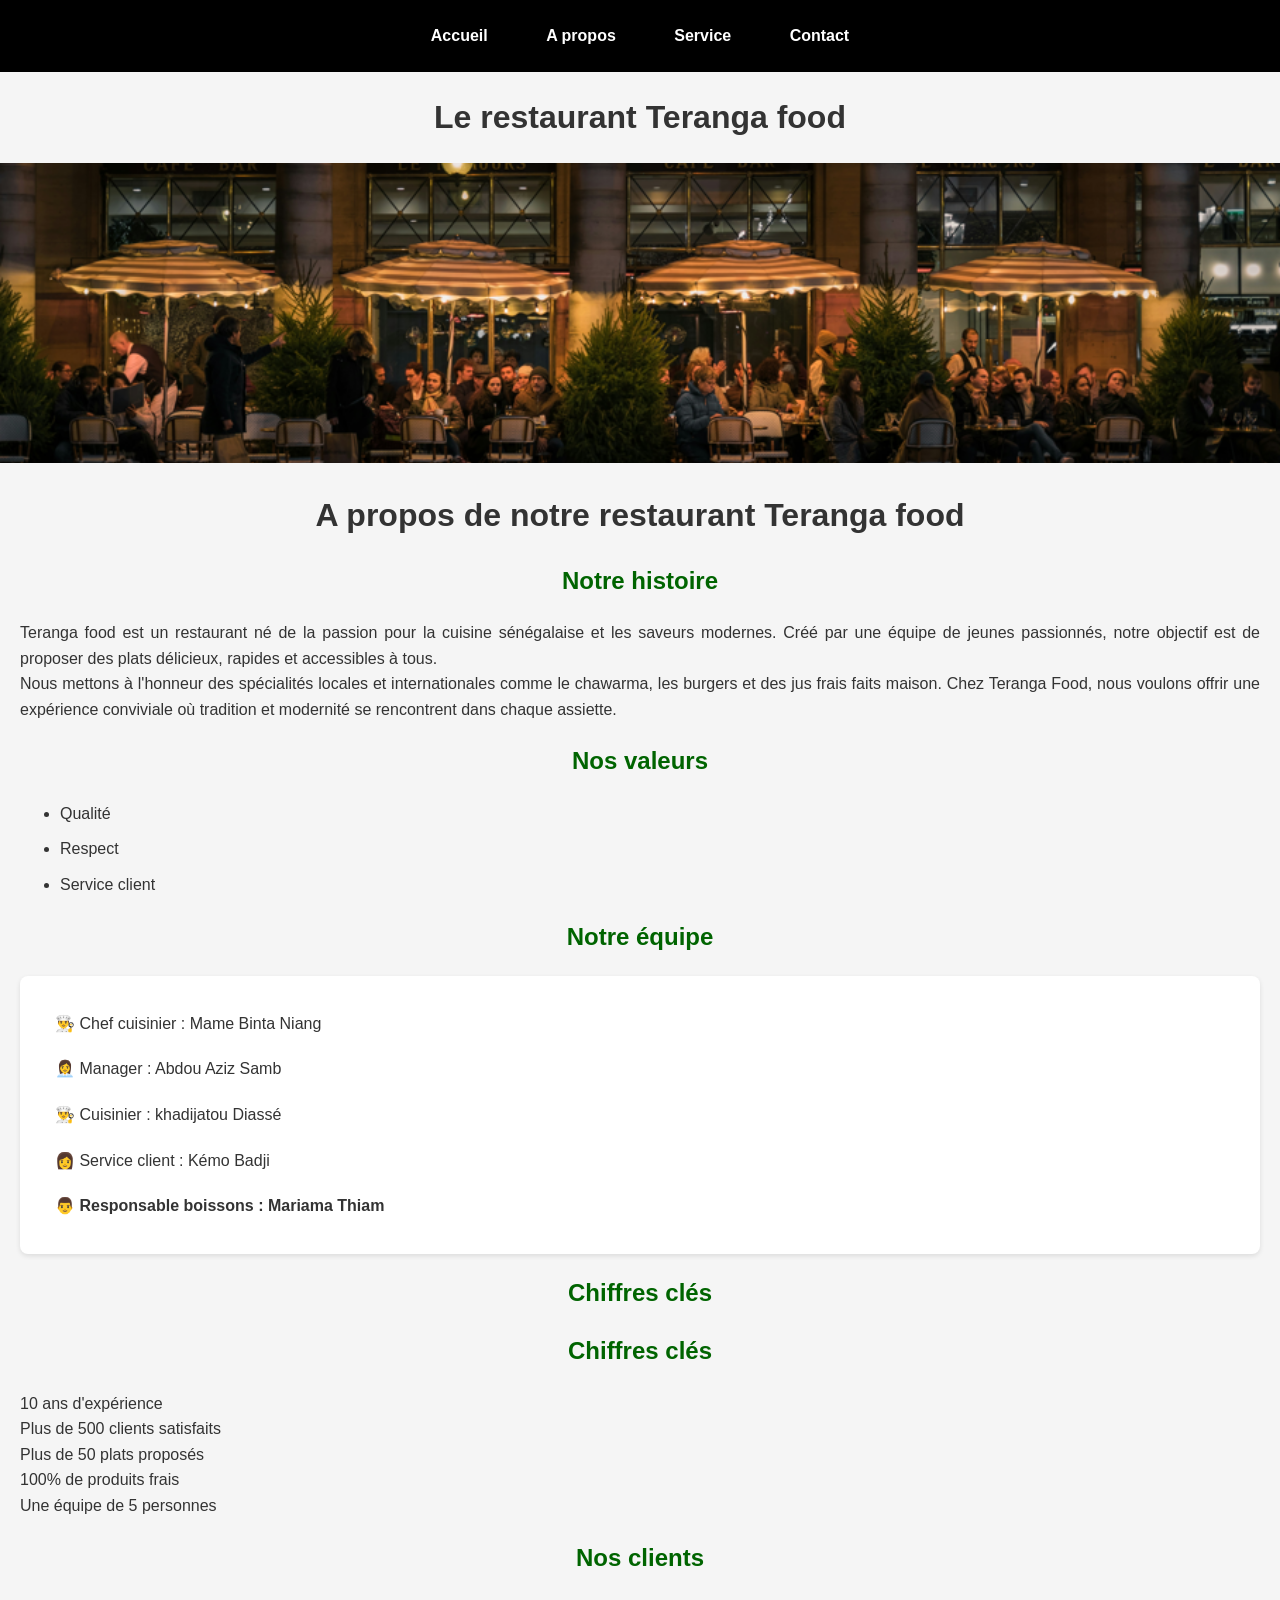
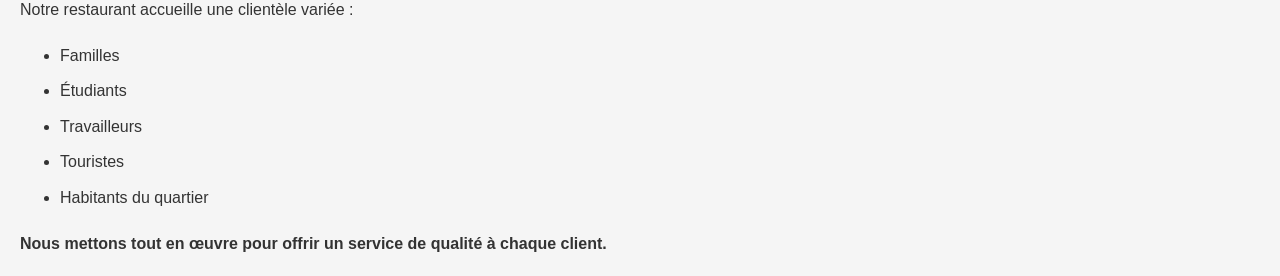
<file: about.html>
<!DOCTYPE html>
<html lang="en">
<head>
    <meta charset="UTF-8">
    <meta name="viewport" content="width=device-width, initial-scale=1.0">
    <title>A propos</title>
    <link rel="stylesheet"
    href="style.css">
</head>
<body>
    <header>
        <nav>
            <a href="index.html" title="Accueil">Accueil</a>
            <a href="about.html" title="A propos">A propos</a>
            <a href="service.html" title="Voir le menu">Service</a>
            <a href="contact.html" title="Nous contacter">Contact</a>
        </nav>
        <h1>Le restaurant Teranga food</h1>
        <div class="banner">
            <img src="assets/image/plat.png" alt="Photos du restaurant Teranga Food">
        </div>
    </header>

    <h1>A propos de notre restaurant Teranga food</h1>
    <h2 class="section-title">Notre histoire</h2>
    <p>Teranga food est un restaurant né de la passion pour la cuisine sénégalaise et les saveurs modernes. 
Créé par une équipe de jeunes passionnés, notre objectif est de proposer des plats délicieux, rapides et accessibles à tous.
<br>Nous mettons à l'honneur des spécialités locales et internationales comme le chawarma, les burgers et des jus frais faits maison. 
Chez Teranga Food, nous voulons offrir une expérience conviviale où tradition et modernité se rencontrent dans chaque assiette.</p>
<h2 class="section-title">Nos valeurs</h2>
<ul>
    <li>Qualité</li>
    <li>Respect</li>
    <li>Service client</li>
</ul>

<h2 class="section-title">Notre équipe</h2>

<div class="team">
    <p>👨‍🍳 Chef cuisinier : Mame Binta Niang</p>
    <p>👩‍💼 Manager : Abdou Aziz Samb</p>
    <p>👨‍🍳 Cuisinier : khadijatou Diassé</p>
    <p>👩 Service client : Kémo Badji</p>
    <p>👨 Responsable boissons : Mariama Thiam</p>
</div>

<h2 class="section-title">Chiffres clés</h2>
<h2 class="section-title">Chiffres clés</h2><p>10 ans d'expérience <br>Plus de 500 clients satisfaits <br>Plus de 50 plats proposés <br>100% de produits frais <br>Une équipe de 5 personnes</p><h2 class="section-title">Nos clients</h2><p>Notre restaurant accueille une clientèle variée :</p><ul>  <li>Familles</li>  <li>Étudiants</li>  <li>Travailleurs</li>  <li>Touristes</li>  <li>Habitants du quartier</li></ul><p>Nous mettons tout en œuvre pour offrir un service de qualité à chaque client.</p>

</ul>
</body>
</html>
</file>
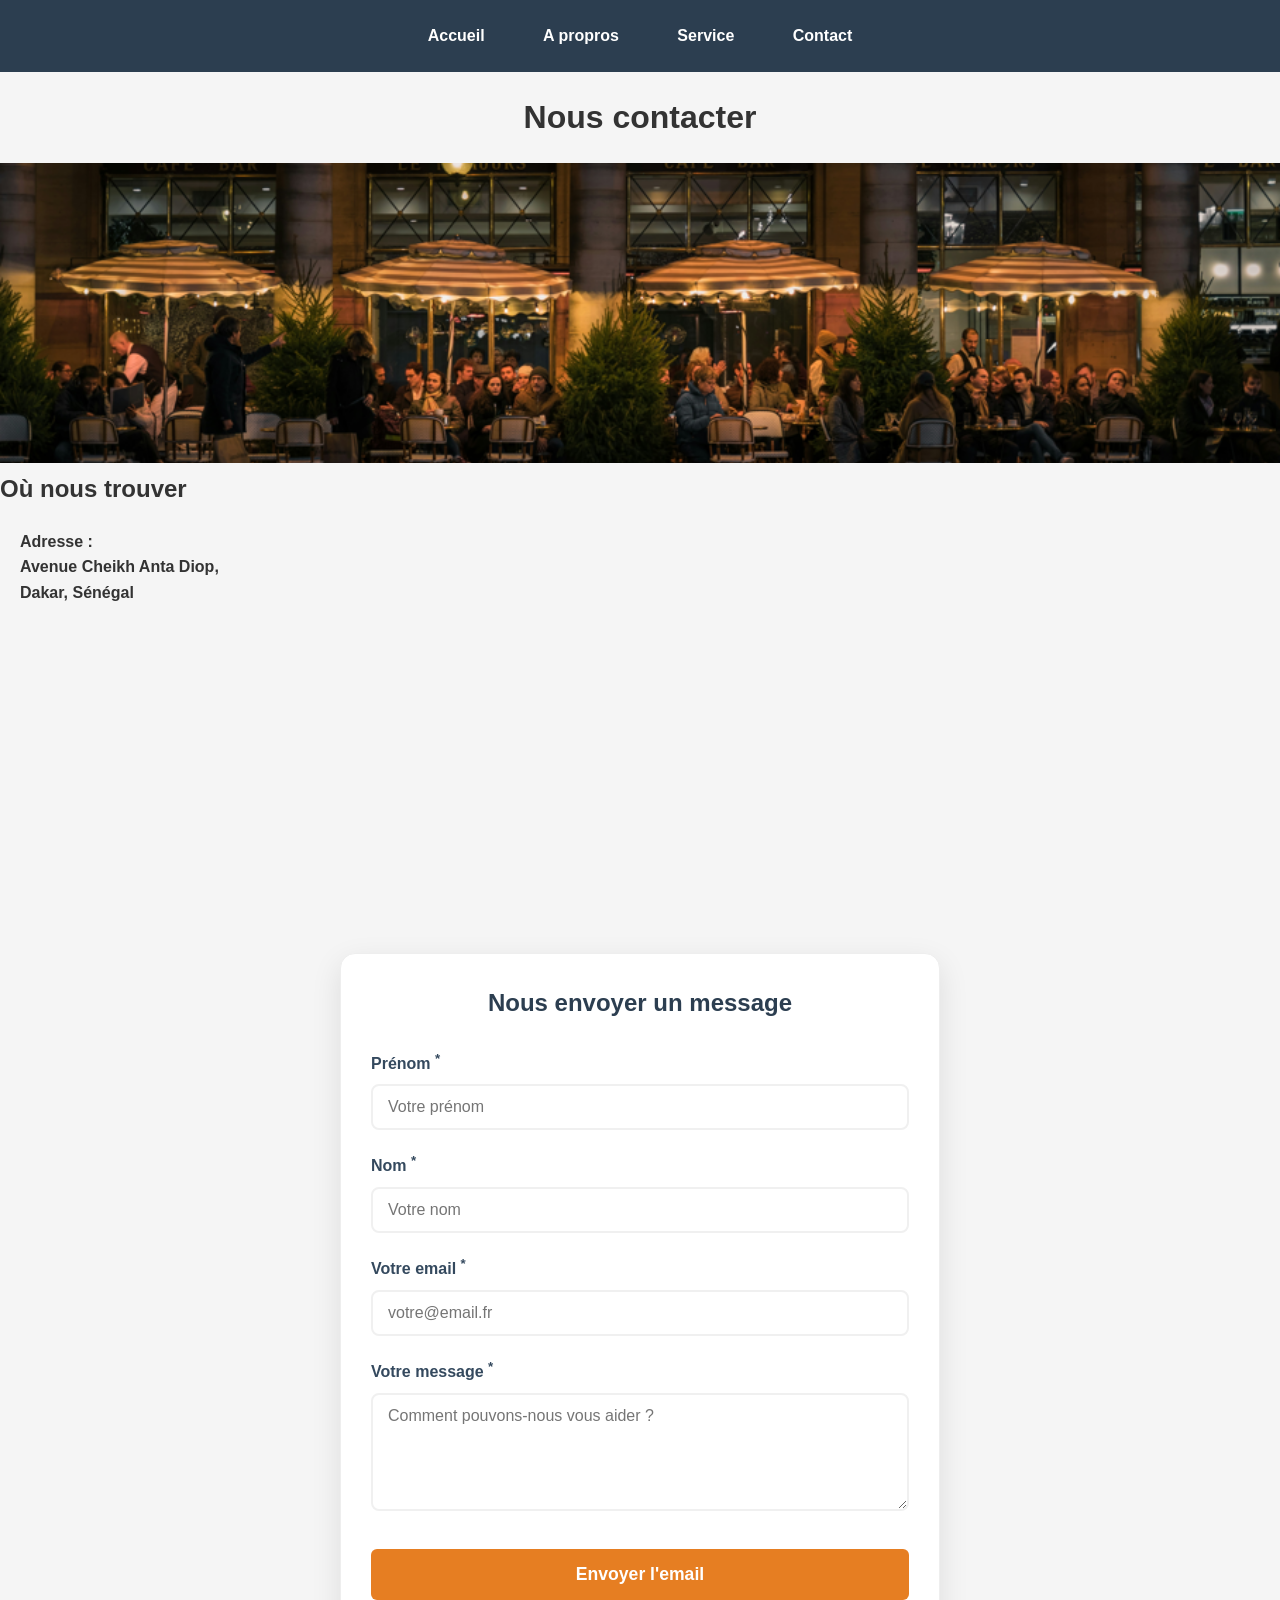
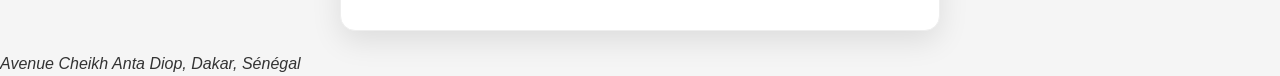
<file: contact.html>
<!DOCTYPE html>
<html lang="fr">
<head>
    <meta charset="UTF-8">
    <meta name="viewport" content="width=device-width, initial-scale=1.0">
    <title>Teranga Food - Contact</title>
    <meta name="description" content="Contactez Teranga Food à Dakar pour vos commandes de burgers, frites et spécialités locales.">
    <link rel="stylesheet" href="style.css">
</head>
<body>
    <header>
        <nav>
            <a href="index.html" title="Accueil">Accueil</a>
            <a href="about.html" title="A propros">A propros</a>
            <a href="service.html" title="Voir le menu">Service</a>
            <a href="contact.html" title="Nous contacter">Contact</a>
        </nav>
        <h1>Nous contacter</h1>
        <div class="banner">
            <img src="assets/image/plat.png" alt="Photos du restaurant Teranga Food">
        </div>
    </header>

    <section class="contact-section">
    <div class="contact-info">
        <h2>Où nous trouver</h2>
        <p>
            <strong>Adresse :</strong><br>
            Avenue Cheikh Anta Diop,<br>
            Dakar, Sénégal
        </p>
        <div class="map-container">
            <iframe src="https://www.google.com/maps/embed?pb=!1m18!1m12!1m3!1d3859.345678!2d-17.46!3d14.69!2m3!1f0!2f0!3f0!3m2!1i1024!2i768!4f13.1!3m3!1m2!1s0x0%3A0x0!2zMTTCsDQxJzI0LjAiTiAxN8KwMjcnMzYuMCJX!5e0!3m2!1sfr!2ssn!4v123456789" 
                width="100%" height="300" style="border:0;" allowfullscreen="" loading="lazy"></iframe>
        </div>
    </div>

    <div class="contact-form-container">
        <h2>Nous envoyer un message</h2>
        <form action="#" id="contactForm">
            <div class="form-group">
                <label for="Prenom">Prénom <sup>*</sup></label>
                <input type="text" id="Prenom" name="Prenom" placeholder="Votre prénom" required>
            </div>
            <div class="form-group">
                <label for="Nom">Nom <sup>*</sup></label>
                <input type="text" id="Nom" name="Nom" placeholder="Votre nom" required>
            </div>
            <div class="form-group">
                <label for="email">Votre email <sup>*</sup></label>
                <input type="email" id="email" name="email" placeholder="votre@email.fr" required>
            </div>
            <div class="form-group">
                <label for="message">Votre message <sup>*</sup></label>
                <textarea id="message" name="message" rows="5" placeholder="Comment pouvons-nous vous aider ?" required></textarea>
            </div>
            <button type="submit" class="order-btn">Envoyer l'email</button>
        </form>
    </div>
    </section>

    <footer>
        <address>Avenue Cheikh Anta Diop, Dakar, Sénégal</address>
    </footer>

    <script src="script.js"></script>
</body>
</file>
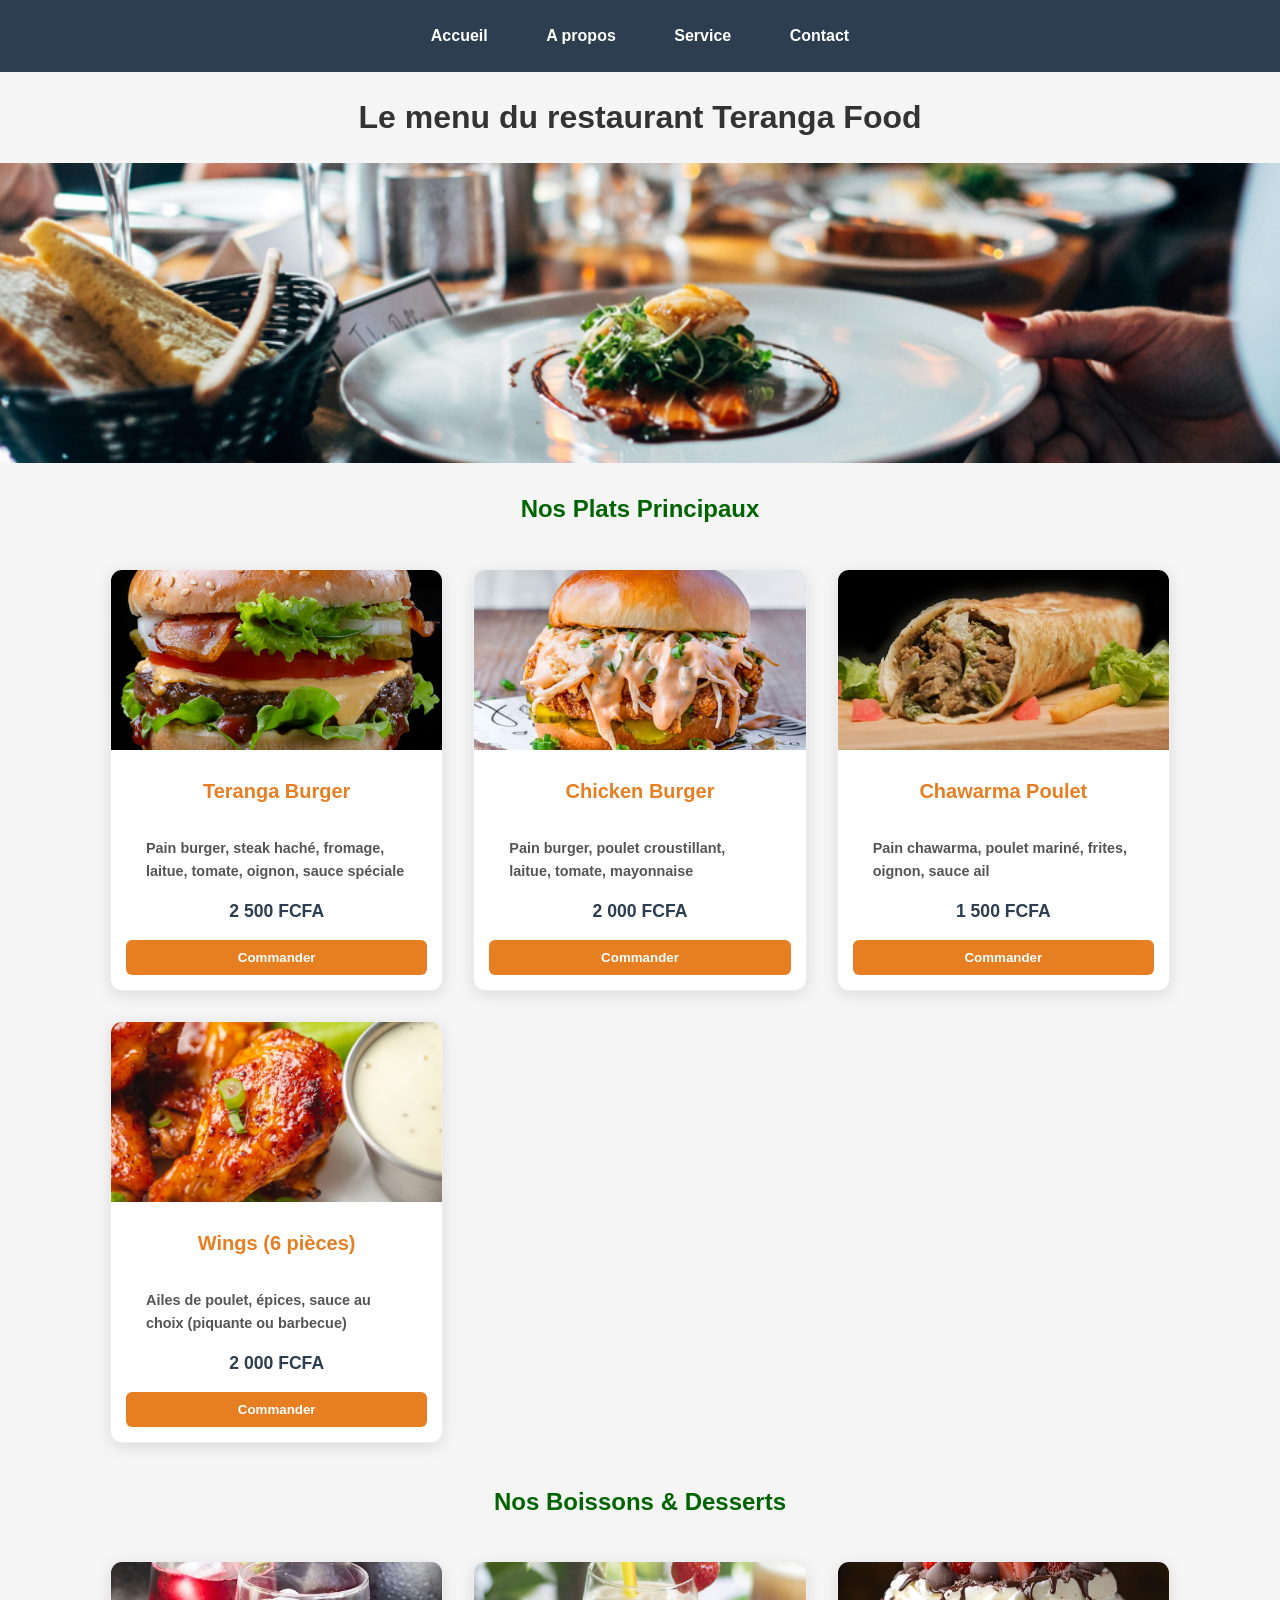
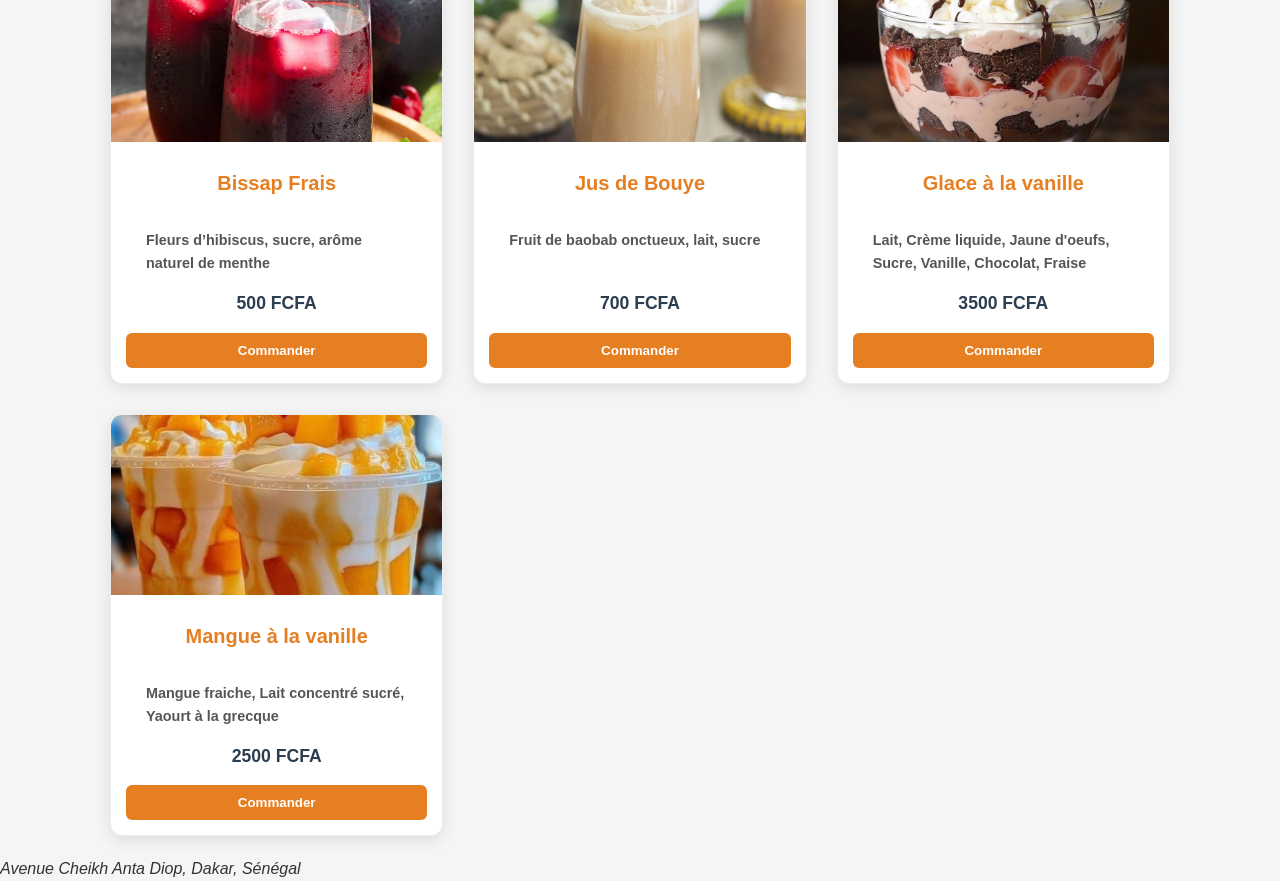
<file: service.html>
<!DOCTYPE html>
<html lang="fr">
    <head>
    <meta charset="UTF-8">
    <meta name="viewport" content="width=device-width, initial-scale=1.0">
    <title>Le Menu</title>
    <meta charset="description" content="Découvrez le menu de Teranga Food : burgers, chawarmas et saveurs locales à Dakar.">
    <link rel="stylesheet" href="style.css">
</head>
<body>
    <header>
        <nav>
            <a href="index.html" title="Accueil">Accueil</a>
            <a href="about.html" title="A propos">A propos</a>
            <a href="service.html" title="Voir le menu">Service</a>
            <a href="contact.html" title="Nous contacter">Contact</a>

        </nav>
        <h1>Le menu du restaurant Teranga Food</h1>
        <div class="banner">
            <img src="assets/image/image_acceuil.png" alt="Photos des plats du restaurant Teranga Food">
        </div>
    </header>

    <main>
        <h2 class="section-title">Nos Plats Principaux</h2>
        <div class="menu-container">
            <div class="product-card">
                <img src="assets/image/burger.png" alt="Teranga Burger">
                <div class="product-info">
                    <h3>Teranga Burger</h3>
                    <p>Pain burger, steak haché, fromage, laitue, tomate, oignon, sauce spéciale maison</p>
                    <span class="price">2 500 FCFA</span>
                    <button class="order-btn">Commander</button>
                </div>
            </div>

            <div class="product-card">
                <img src="assets/image/chicken-burger.png" alt="Chicken Burger">
                <div class="product-info">
                    <h3>Chicken Burger</h3>
                    <p>Pain burger, poulet croustillant, laitue, tomate, mayonnaise</p>
                    <span class="price">2 000 FCFA</span>
                    <button class="order-btn">Commander</button>
                </div>
            </div>

            <div class="product-card">
                <img src="assets/image/chawarma.png" alt="Chawarma Poulet">
                <div class="product-info">
                    <h3>Chawarma Poulet</h3>
                    <p>Pain chawarma, poulet mariné, frites, oignon, sauce ail</p>
                    <span class="price">1 500 FCFA</span>
                    <button class="order-btn">Commander</button>
                </div>
            </div>

            <div class="product-card">
                <img src="assets/image/wigns.png" alt="Wings">
                <div class="product-info">
                    <h3>Wings (6 pièces)</h3>
                    <p>Ailes de poulet, épices, sauce au choix (piquante ou barbecue)</p>
                    <span class="price">2 000 FCFA</span>
                    <button class="order-btn">Commander</button>
                </div>
            </div>
        </div>

        <h2 class="section-title">Nos Boissons &amp; Desserts</h2>
        <div class="menu-container">
            <div class="product-card">
                <img src="assets/image/bissap1.jpg" alt="Bissap">
                <div class="product-info">
                    <h3>Bissap Frais</h3>
                    <p>Fleurs d’hibiscus, sucre, arôme naturel de menthe</p>
                    <span class="price">500 FCFA</span>
                    <button class="order-btn">Commander</button>
                </div>
            </div>

            <div class="product-card">
                <img src="assets/image/bouye1.jpg" alt="Bouye">
                <div class="product-info">
                    <h3>Jus de Bouye</h3>
                    <p>Fruit de baobab onctueux, lait, sucre</p>
                    <span class="price">700 FCFA</span>
                    <button class="order-btn">Commander</button>
                </div>
            </div>
            <div class="product-card">
                <img src="assets/image/dessert1.jpg" alt="dessert1">
                <div class="product-info">
                    <h3>Glace à la vanille</h3>
                    <p>Lait, Crème liquide, Jaune d'oeufs, Sucre, Vanille, Chocolat, Fraise</p>
                    <span class="price">3500 FCFA</span>
                    <button class="order-btn">Commander</button>
                </div>
            </div>
            <div class="product-card">
                <img src="assets/image/dessert2.jpg" alt="dessert2">
                <div class="product-info">
                    <h3>Mangue à la vanille</h3>
                    <p>Mangue fraiche, Lait concentré sucré, Yaourt à la grecque</p>
                    <span class="price">2500 FCFA</span>
                    <button class="order-btn">Commander</button>
                </div>
            </div>
        </div>
    </main>

    <footer>
        <address>Avenue Cheikh Anta Diop, Dakar, Sénégal</address>
    </footer>

    <script src="script.js"></script>

</body>
</html>
</body>
</file>
<file: style.css>
/* Configuration de la grille */
.menu-container {
    display: grid;
    grid-template-columns: repeat(auto-fit, minmax(250px, 1fr));
    gap: 30px;
    padding: 20px;
    max-width: 1100px;
    margin: 0 auto;
}

/* Style individuel de chaque carte */
.product-card {
    background: #ffffff;
    border-radius: 12px;
    box-shadow: 0 4px 15px rgba(0,0,0,0.1);
    overflow: hidden;
    transition: transform 0.3s ease, box-shadow 0.3s ease;
    display: flex;
    flex-direction: column;
    border: 1px solid #eee;
}

.product-card:hover {
    transform: translateY(-8px); /** cette propriété déplace la carte vers le haut lors du survol */
    box-shadow: 0 8px 25px rgba(0,0,0,0.15);/* Cette propriété ajoute une ombre plus prononcée pour donner un effet de profondeur  */
}

.product-card img {
    width: 100%;
    height: 180px;
    object-fit: cover;
}

.product-info {
    padding: 15px;
    flex-grow: 1;
    display: flex;
    flex-direction: column;
    justify-content: space-between;
    text-align: center;
}

.product-info h3 {
    margin: 10px 0;
    font-size: 1.25rem;
    color: #e67e22; /* Ton orange principal */
}

.product-info p {
    font-size: 0.9rem;
    color: #555;
    margin-bottom: 15px;
    height: 45px; /* Garde une hauteur uniforme pour les descriptions */
    overflow: hidden;
}

.price {
    font-size: 1.1rem;
    font-weight: bold;
    color: #2c3e50;
    margin-bottom: 15px;
    display: block;
}

.order-btn {
    background-color: #e67e22;
    color: white;
    border: none;
    padding: 10px;
    border-radius: 6px;
    cursor: pointer;
    font-weight: bold;
    transition: background 0.3s;
}

.order-btn:hover {
    background-color: #d35400;
}

.section-title {
    text-align: center;
    margin: 40px 0 20px;
    color: #2c3e50;
}
/* Style de la barre de navigation */
nav {
    background-color: #2c3e50; /* Ton bleu sombre */
    padding: 20px;
    text-align: center;
}

/* Style des liens dans la navigation */
nav a {
    color: white;
    text-decoration: none; /* Enlève le soulignement */
    font-weight: bold;
    
    margin: 0 20px; /* Ajoute 20px d'espace à gauche et à droite de chaque lien */
    padding: 10px 15px; /* Ajoute un peu d'espace cliquable autour du texte */
    
    display: inline-block; /* Permet aux marges et paddings de mieux s'appliquer */
    transition: all 0.3s ease;
    border-radius: 5px;
}

/* Effet au survol pour faire plus pro */
nav a:hover {
    color: #f1c40f; /* Le jaune Teranga au survol */
    background-color: rgba(255, 255, 255, 0.1); /* Léger fond brillant */
}
/* Style du conteneur du formulaire de contact */
.contact-form-container {
    background-color: #ffffff;
    padding: 30px;
    border-radius: 15px;
    box-shadow: 0 10px 30px rgba(0, 0, 0, 0.1);
    border: 1px solid #eee;
    max-width: 600px;
    margin: 20px auto;
}

.contact-form-container h2 {
    color: #2c3e50;
    margin-bottom: 25px;
    text-align: center;
    border-left: none; /* On retire la bordure pour le titre du formulaire */
}
/* Style des groupes de champs (label + input) */
.form-group {
    margin-bottom: 20px;
}

.form-group label {
    display: block;
    margin-bottom: 8px;
    font-weight: 600;
    color: #34495e;
}

/* Style des inputs et du textarea */
.form-group input, 
.form-group textarea {
    width: 100%;
    padding: 12px 15px;
    border: 2px solid #f0f0f0;
    border-radius: 8px;
    font-family: inherit;
    font-size: 1rem;
    transition: all 0.3s ease;
    box-sizing: border-box; /* Assure que le padding ne dépasse pas la largeur */
}

/* Effet quand on clique dans un champ (Focus) */
.form-group input:focus, 
.form-group textarea:focus {
    outline: none;
    border-color: #e67e22; /* Ton orange principal */
    background-color: #fffaf5;
}

/* Style spécifique pour le bouton dans le formulaire de contact */
.contact-form-container .order-btn {
    width: 100%;
    padding: 15px;
    font-size: 1.1rem;
    margin-top: 10px;
    cursor: pointer;
}
/* style css  pour toute les pages */
/* ===== RESET SIMPLE ===== */
* {
    margin: 0;
    padding: 0;
    box-sizing: border-box;
}

/* ===== BODY ===== */
body {
    font-family: Arial, sans-serif;
    line-height: 1.6;
    background-color: #f5f5f5;
    color: #333;
}

/* ===== NAV MENU ===== */
nav {
    background-color: black;
    padding: 15px;
    text-align: center;
}

nav a {
    color: white;
    text-decoration: none;
    margin: 0 15px;
    display: inline-block;
    padding: 8px 12px;
    transition: all 0.3s ease;
    border-radius: 5px;
}

/* hover du menu */
nav a:hover {
    background-color: white;
    color: black;
}

/* ===== TITRES ===== */
h1 {
    text-align: center;
    margin: 20px 0;
}

.section-title {
    margin: 20px;
    color: darkgreen;
}

/* ===== BANNER ===== */
.banner img {
    width: 100%;
    height: 300px;
    object-fit: cover;
}

/* ===== PARAGRAPHES ===== */
p {
    margin: 20px;
    text-align: justify;
}

/* ===== LISTE ===== */
ul {
    margin: 20px;
    padding-left: 40px;
}

li {
    margin-bottom: 10px;
}

/* ===== TEAM ===== */
.team {
    background-color: white;
    margin: 20px;
    padding: 15px;
    border-radius: 8px;
    box-shadow: 0px 2px 5px rgba(0,0,0,0.1);
}

/* ===== CHIFFRES ===== */
p:last-of-type {
    font-weight: bold;
    text-align: start;
}
</file>
